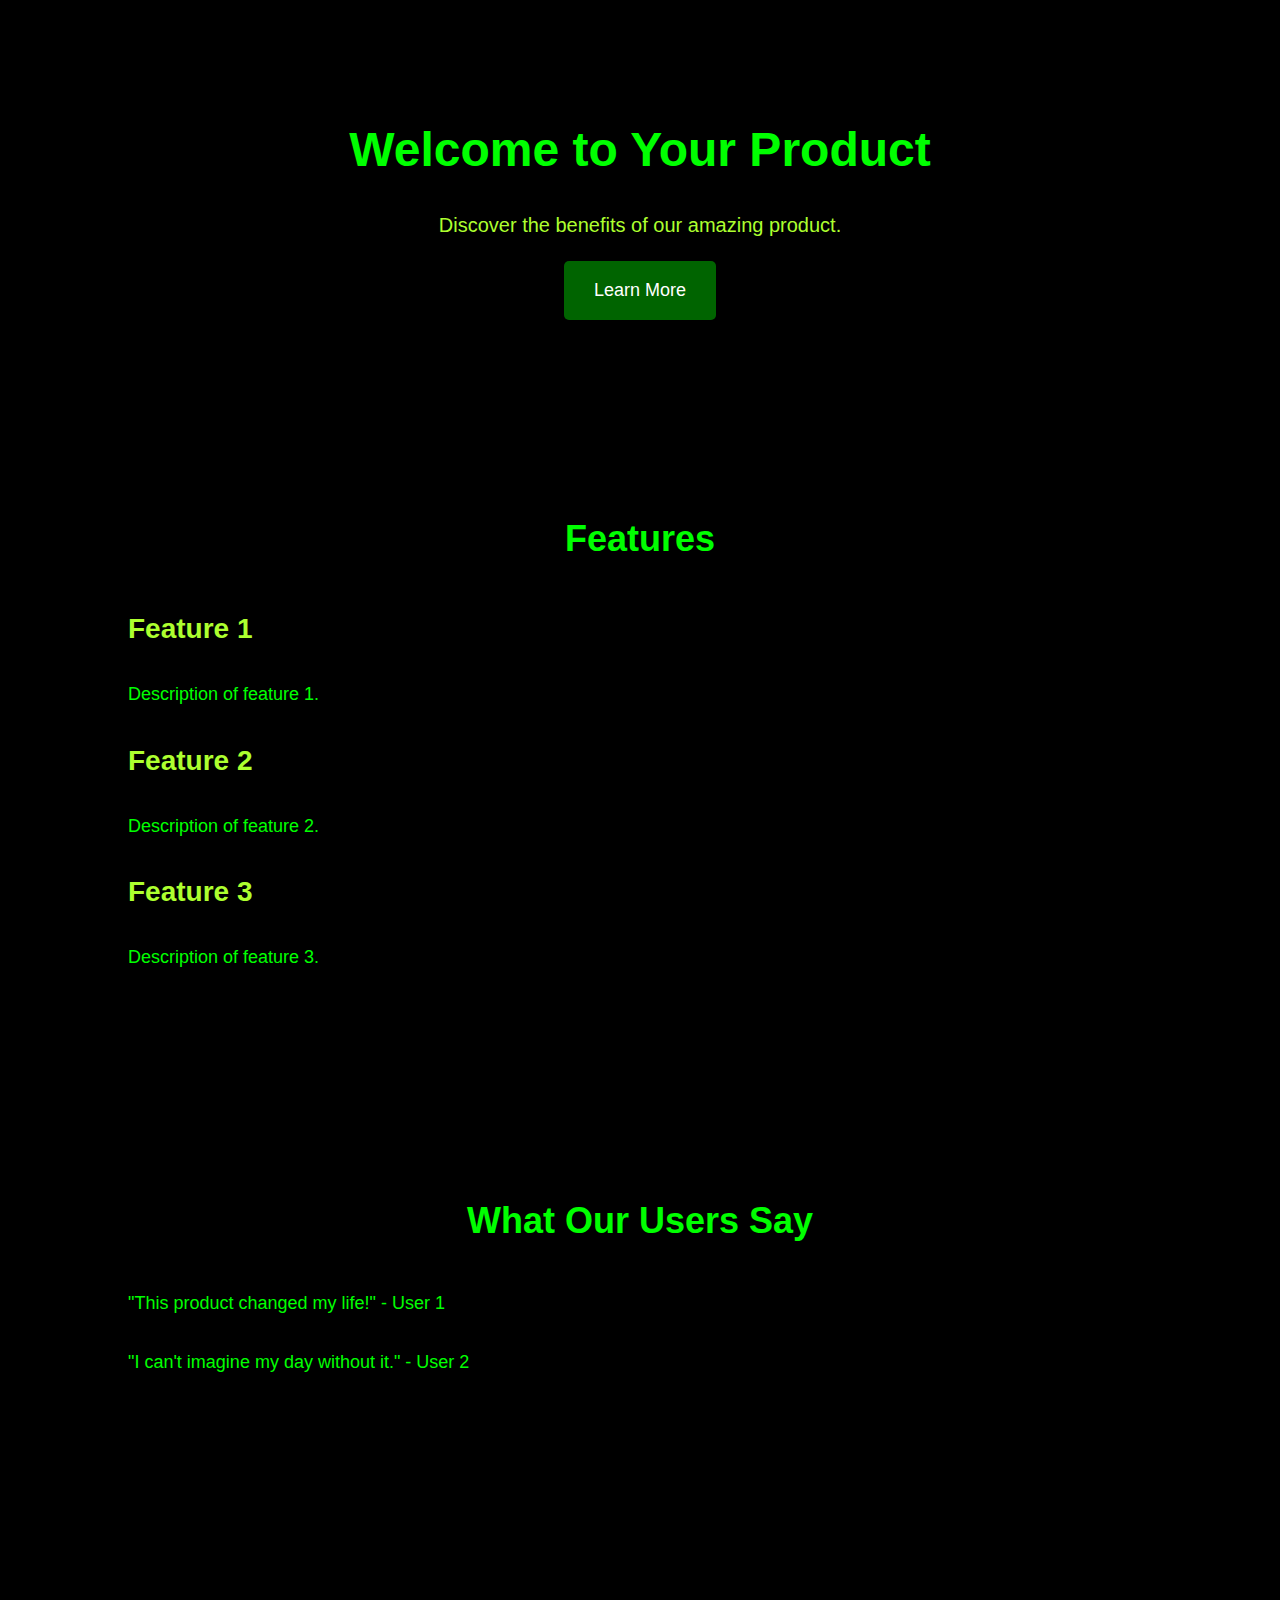
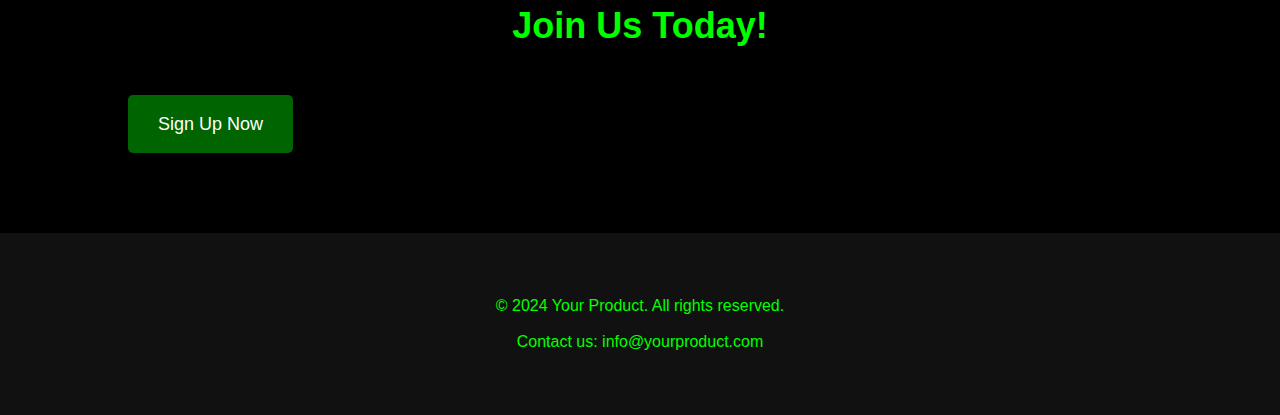
<file: Task 2-Landing Page/index.html>
<!DOCTYPE html>
<html lang="en">
<head>
    <meta charset="UTF-8">
    <meta name="viewport" content="width=device-width, initial-scale=1.0">
    <title>Your Product - Landing Page</title>
    <link rel="stylesheet" href="style.css">
</head>
<body>

    <header>
        <div class="container">
            <h1>Welcome to Your Product</h1>
            <p>Discover the benefits of our amazing product.</p>
            <a href="#features" class="cta-button">Learn More</a>
        </div>
    </header>

    <section id="features">
        <div class="container">
            <h2>Features</h2>
            <div class="feature">
                <h3>Feature 1</h3>
                <p>Description of feature 1.</p>
            </div>
            <div class="feature">
                <h3>Feature 2</h3>
                <p>Description of feature 2.</p>
            </div>
            <div class="feature">
                <h3>Feature 3</h3>
                <p>Description of feature 3.</p>
            </div>
        </div>
    </section>

    <section id="testimonials">
        <div class="container">
            <h2>What Our Users Say</h2>
            <div class="testimonial">
                <p>"This product changed my life!" - User 1</p>
            </div>
            <div class="testimonial">
                <p>"I can't imagine my day without it." - User 2</p>
            </div>
        </div>
    </section>

    <section id="cta">
        <div class="container">
            <h2>Join Us Today!</h2>
            <a href="#contact" class="cta-button">Sign Up Now</a>
        </div>
    </section>

    <footer>
        <div class="container">
            <p>&copy; 2024 Your Product. All rights reserved.</p>
            <p>Contact us: <a href="mailto:info@yourproduct.com">info@yourproduct.com</a></p>
        </div>
    </footer>

</body>
</html>
</file>
<file: Task 2-Landing Page/style.css>
/* General Styles */
body {
    background-color: #000000; /* Black background */
    color: #00FF00; /* Bright green text */
    font-family: Arial, sans-serif;
    margin: 0;
    padding: 0;
    line-height: 1.6;
}

/* Container */
.container {
    width: 80%;
    margin: 0 auto;
    padding: 20px;
}

/* Header */
header {
    padding: 60px 0;
    text-align: center;
}

header h1 {
    font-size: 48px;
    margin-bottom: 10px;
}

header p {
    font-size: 20px;
    color: #ADFF2F; /* Lighter green for paragraph text */
}

.cta-button {
    display: inline-block;
    padding: 15px 30px;
    font-size: 18px;
    background-color: #006400; /* Dark green */
    color: #ffffff; /* White text for contrast */
    text-decoration: none;
    border-radius: 5px;
    transition: background-color 0.3s ease;
}

.cta-button:hover {
    background-color: #32CD32; /* Lighter green on hover */
}

/* Sections */
section {
    padding: 60px 0;
}

h2 {
    font-size: 36px;
    color: #00FF00; /* Bright green */
    text-align: center;
    margin-bottom: 40px;
}

.feature, .testimonial {
    margin-bottom: 30px;
}

.feature h3 {
    font-size: 28px;
    color: #ADFF2F; /* Lighter green */
}

.feature p, .testimonial p {
    font-size: 18px;
    color: #00FF00;
}

/* Footer */
footer {
    padding: 30px 0;
    text-align: center;
    background-color: #111111; /* Slightly lighter black for footer */
}

footer p {
    margin: 10px 0;
}

footer a {
    color: #00FF00; /* Green text */
    text-decoration: none;
}

footer a:hover {
    text-decoration: underline;
}
</file>
